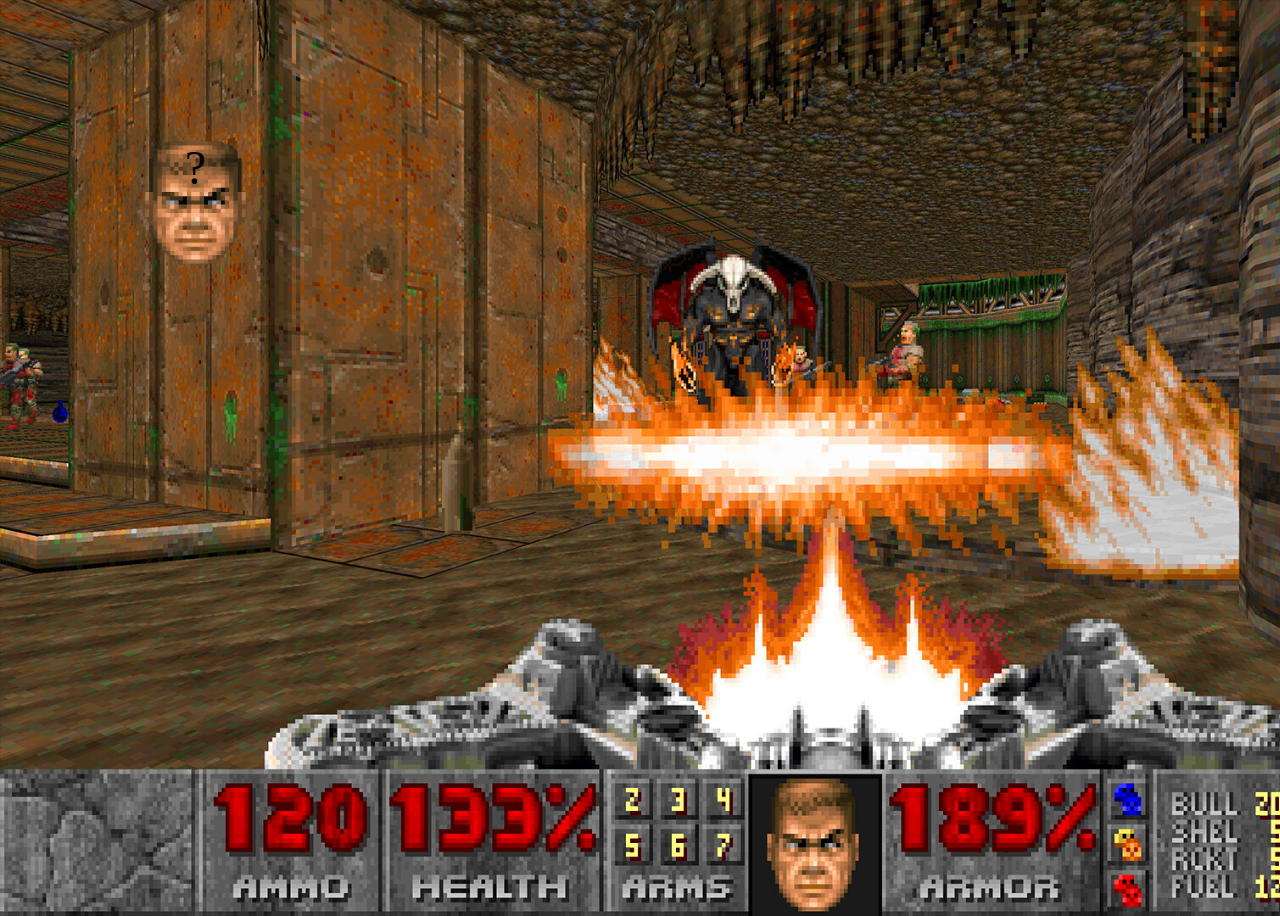
<file: fsd-projects/bouncing-box/index.html>
<!DOCTYPE html>
<html>

<head>
	<meta charset="utf-8">
	<title>Bouncing Box</title>
	<script src="jquery.min.js"></script>
	<style>
		body {
			background-image: url("img/background_bb.jpg");
			background-color: #cccccc;
			 -webkit-background-size: cover;
            -moz-background-size: cover;
            -o-background-size: cover;
            background-size: cover;
		}
		.box {
			width: 111px;
			height: 125px;
			background-image: url("img/doomguy.png");
			font-size: 300%;
			text-align: center;
			user-select: none;
			display: block;
			position: absolute;
			top: 100px;
			/* Change me! */
			left: 0px;
		}

		.board {
			height: 100vh;
		}
	</style>
	<!-- 	<script src="//cdnjs.cloudflare.com/ajax/libs/jquery/2.1.1/jquery.min.js"></script> -->

</head>

<body class="board">
	<!-- HTML for the box -->
	<div class="box">?</div>

	<script>
		(function () {
			'use strict'
			/* global jQuery */

			//////////////////////////////////////////////////////////////////
			/////////////////// SETUP DO NOT DELETE //////////////////////////
			//////////////////////////////////////////////////////////////////

			var box = jQuery('.box');	// reference to the HTML .box element
			var board = jQuery('.board');	// reference to the HTML .board element
			var boardWidth = board.width();	// the maximum X-Coordinate of the screen
			var boardHeight = jQuery(window).height();

			// Every 50 milliseconds, call the update Function (see below)
			setInterval(update, 50);

			// Every time the box is clicked, call the handleBoxClick Function (see below)
			box.on('click', handleBoxClick);

			// moves the Box to a new position on the screen along the X-Axis
			function moveBoxTo(newPositionX, newPositionY) {
				box.css("left", newPositionX);
				box.css("top", newPositionY);
			}

			// changes the text displayed on the Box
			function changeBoxText(newText) {
				box.text(newText);
			}

			//////////////////////////////////////////////////////////////////
			/////////////////// YOUR CODE BELOW HERE /////////////////////////
			//////////////////////////////////////////////////////////////////

			// TODO 2 - Variable declarations 
			var positionX = 0;
			var positionY = 0;
			var points = 0;
			var speedX = 10;
			var speedY = 10;



			/* 
			This Function will be called 20 times/second. Each time it is called,
			it should move the Box to a new location. If the box drifts off the screen
			turn it around! 
			*/
			function update() {
				positionX = positionX + speedX;
				positionY = positionY + speedY;

				moveBoxTo(positionX, positionY);

				if (positionX > boardWidth){
					speedX *= -1
				} else if (positionX < 0) {
					speedX *= -1
				}
				if (positionY > boardHeight){
					speedY *= -1
				} else if (positionY < 0) {
					speedY *= -1
				}


			};

			/* 
			This Function will be called each time the box is clicked. Each time it is called,
			it should increase the points total, increase the speed, and move the box to
			the left side of the screen.
			*/
			function handleBoxClick() {
				//resets box to starting position 
				positionX = 0;
				positionY = 0;

				//score increases
				points ++;
				changeBoxText(points);

				//increases speed
				speedX = 5 * points + 10
				speedY = 5 * points + 10
			};





		})();
	</script>
</body>

</html>
</file>
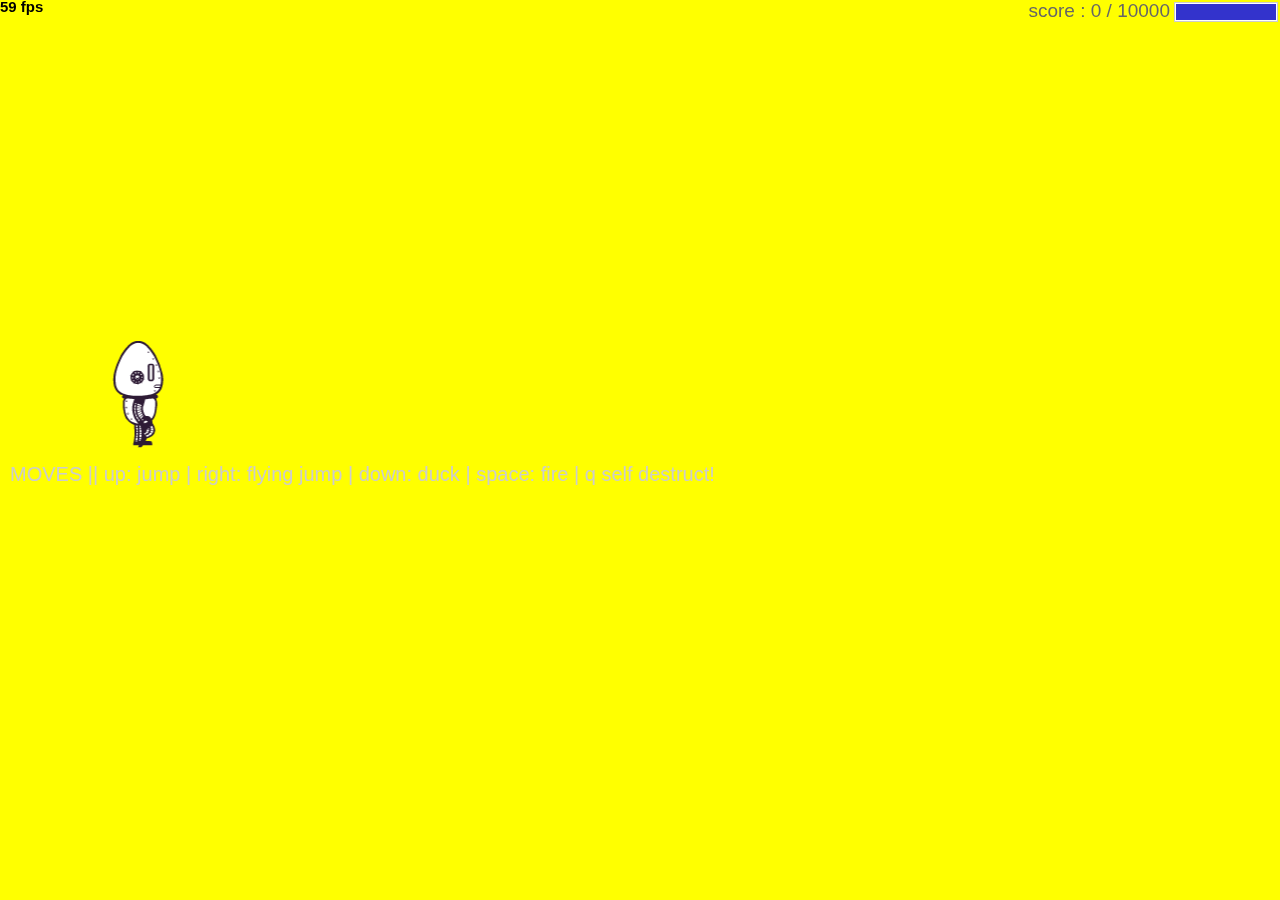
<file: fsd-projects/runtime/index.html>
<!DOCTYPE html>
<html>
  <head>
    <meta charset="utf-8" />

    <title>Operation Spark || Runtime!</title>
    <meta name="description" content="Operation Spark Motion Poem" />
    <meta name="author" content="operationspark.org" />
    <meta name="viewport" content="width=device-width, initial-scale=1.0" />

    <link href="css/bootstrap.min.css" rel="stylesheet" media="screen" />
    <link href="css/style.css" rel="stylesheet" />

    <!-- all core CreateJS and 3rd party libraries are listed here: -->
    <script src="bower_components/lodash/lodash.min.js"></script>
    <script src="bower_components/bluebird/js/browser/bluebird.min.js"></script>
    <script src="js/lib/proton-1.0.0.min.js"></script>
    <script src="bower_components/easeljs/lib/easeljs-0.8.2.min.js"></script>
    <script src="bower_components/PreloadJS/lib/preloadjs-0.6.2.min.js"></script>
    <script src="bower_components/TweenJS/lib/tweenjs.min.js"></script>
    <script src="bower_components/SoundJS/lib/soundjs-0.6.2.min.js"></script>
    <script src="bower_components/opspark-draw/draw.js"></script>
    <script src="bower_components/racket/racket.js"></script>

    <!-- our app javascript code -->
    <script src="js/util/load.js"></script>
    <script src="js/util/spin.min.js"></script>
    <script src="js/util/point.js"></script>
    <script src="js/spritesheet.js"></script>
    <script src="js/world/rules.js"></script>
    <script src="js/particle/particleManager.js"></script>
    <script src="js/orb/orbManager.js"></script>
    <script src="js/projectile/projectileManager.js"></script>
    <script src="js/view/pacifier.js"></script>
    <script src="js/view/background.js"></script>
    <script src="js/view/ground.js"></script>
    <script src="js/view/hud.js"></script>
    <script src="js/player/halle.js"></script>
    <script src="js/player/playerManager.js"></script>
    <script src="js/opspark.js"></script>
    <script src="js/game.js"></script>
    <script src="js/init.js"></script>
    <script src="js/levelData.js"></script>
    <script src="js/runLevels.js"></script>

    <!--Load Additional Scripts Here-->
  </head>
  <body>
    <div id="main">
      <canvas id="canvas" width="500" height="500"></canvas>
    </div>
    <script id="index">
      (function () {
        "use strict";
        background(window);
        makeLevelData(window);
        runLevels(window);
        init(window);
      })();
    </script>
  </body>
</html>
</file>
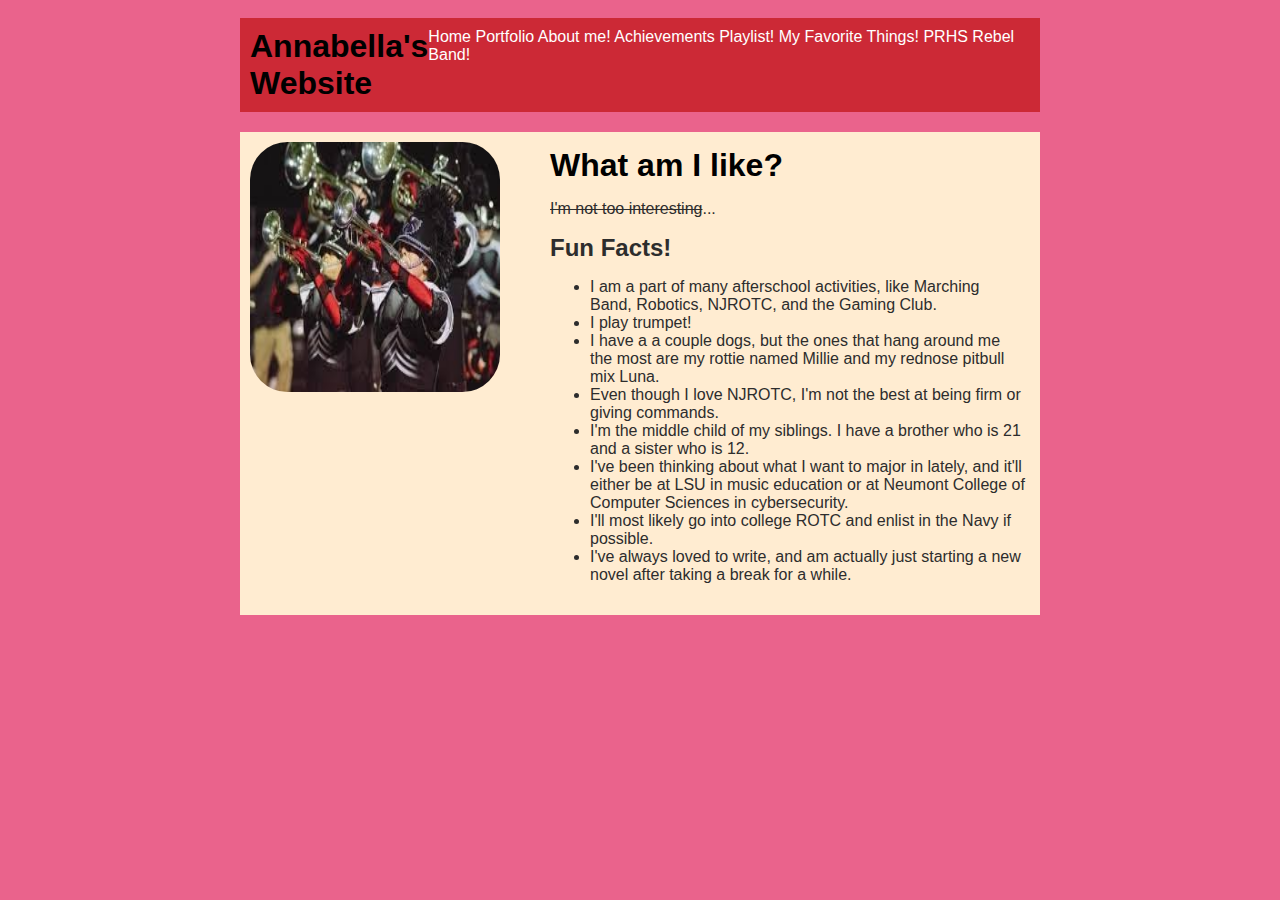
<file: aboutme.html>
<!DOCTYPE html>
<html>
  <head>
    <title>Annabella's Introductory Website</title>
    <link rel="stylesheet" href="style.css"/>
    
  
  </head>

  <body>
    <!-- All content goes here -->
    <div id="all-contents">
      <nav>
        <h1>Annabella's Website</h1>
        <ul-id="nav-li">
          <a href="index.html">Home</a>
          <a href="portfolio.html">Portfolio</a>
          <a href="aboutme.html">About me!</a>
          <a href="achievements.html">Achievements</a>
          <a href="playlist.html">Playlist!</a>
          <a href="favoritethings.html">My Favorite Things!</a>
          <a href="band.html">PRHS Rebel Band!</a>
        </ul-id>
       

      </nav>
      <main> 
        <!--sidebar section-->
        <div class="sidebar">
          <img class="sidebar-img-1" src="images/trumpet.jpeg">
        
        </div>

        <!--content section-->
        <div class="content">
<h1>What am I like?</h1>
      <p><del>I'm not too interesting</del>...</p>
      <div class="Fun facts"></div>
      <h2>Fun Facts!</h2>
      <ul>
        <li>I am a part of many afterschool activities, like Marching Band, Robotics, NJROTC, and the Gaming Club.</li>
        <li>I play trumpet!</li>
        <li>I have a a couple dogs, but the ones that hang around me the most are my rottie named Millie and my rednose pitbull mix Luna.</li>
        <li>Even though I love NJROTC, I'm not the best at being firm or giving commands.</li>
        <li>I'm the middle child of my siblings. I have a brother who is 21 and a sister who is 12.</li>
        <li>I've been thinking about what I want to major in lately, and it'll either be at LSU in music education or at Neumont College of Computer Sciences in cybersecurity.</li>
        <li>I'll most likely go into college ROTC and enlist in the Navy if possible.</li>
        <li>I've always loved to write, and am actually just starting a new novel after taking a break for a while.</li>
      </ul>
      </div>

        </div>
      
    </main>
</file>
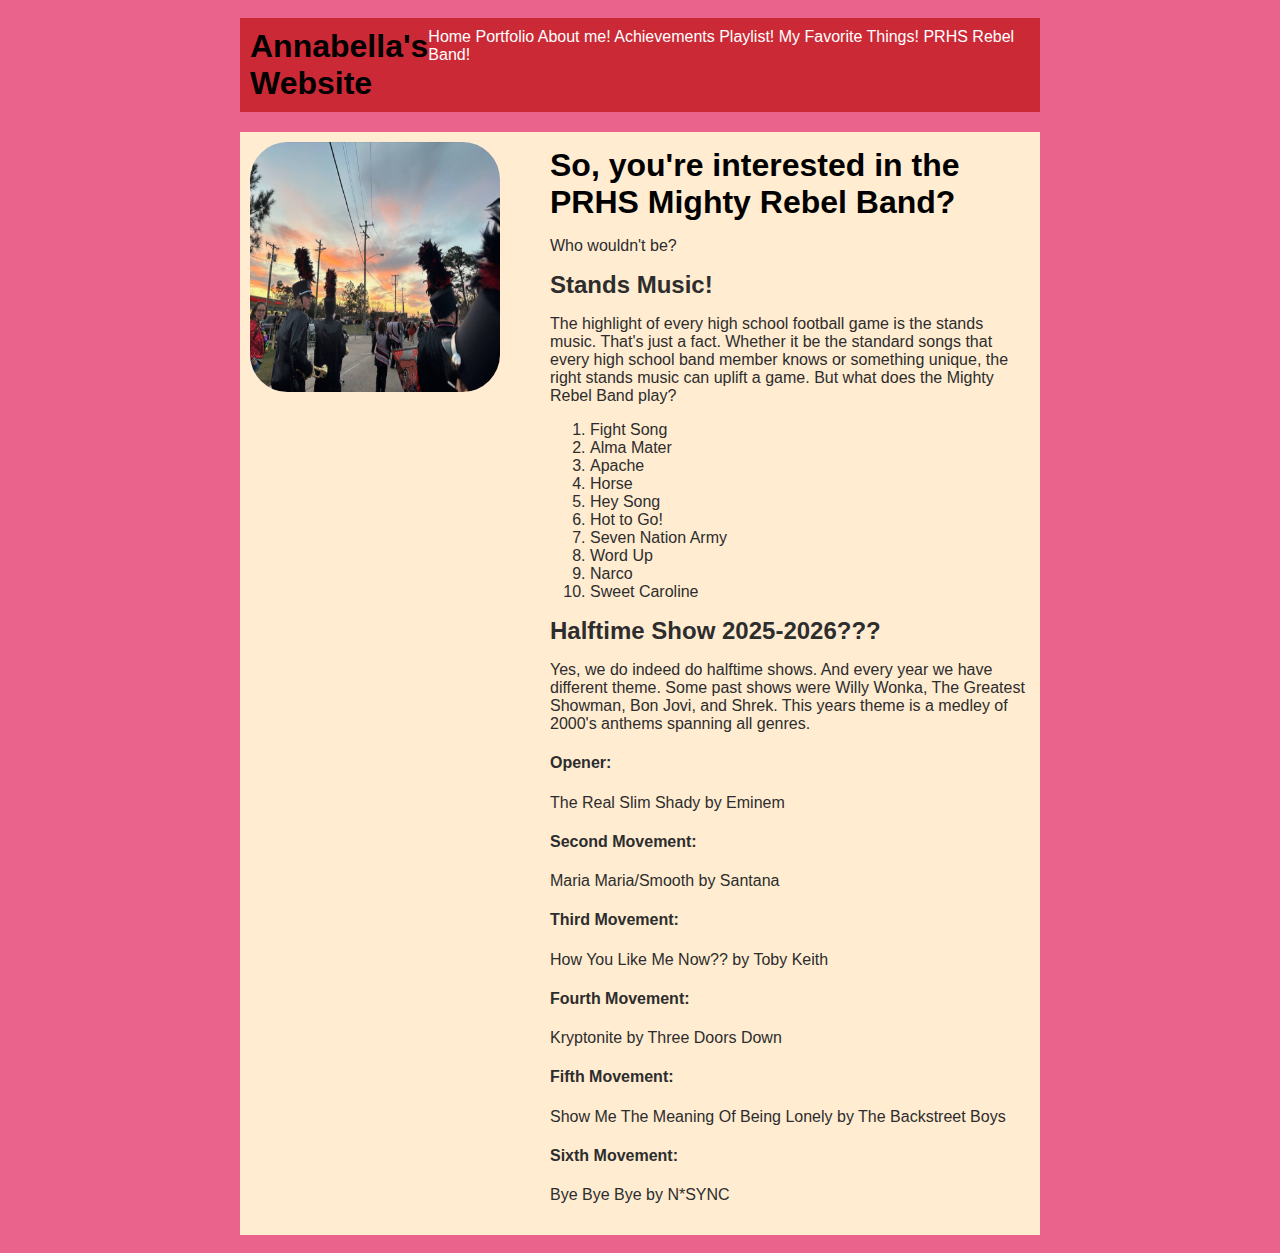
<file: band.html>
<!DOCTYPE html>
<html>
  <head>
    <title>Annabella's Introductory Website</title>
    <link rel="stylesheet" href="style.css"/>
    
  
  </head>

  <body>
    <!-- All content goes here -->
    <div id="all-contents">
      <nav>
        <h1>Annabella's Website</h1>
        <ul-id="nav-li">
          <a href="index.html">Home</a>
          <a href="portfolio.html">Portfolio</a>
          <a href="aboutme.html">About me!</a>
          <a href="achievements.html">Achievements</a>
          <a href="playlist.html">Playlist!</a>
          <a href="favoritethings.html">My Favorite Things!</a>
          <a href="band.html">PRHS Rebel Band!</a>
        </ul-id>
       

      </nav>
      <main> 
        <!--sidebar section-->
        <div class="sidebar">
          <img class="sidebar-img-1" src="images/band.jpeg">
        
        </div>

        <!--content section-->
        <div class="content">
<h1>So, you're interested in the PRHS Mighty Rebel Band?</h1>
<p>Who wouldn't be?</p>
      <div class="band"></div>
      <h2>Stands Music!</h2>
      <p>The highlight of every high school football game is the stands music. That's just a fact. Whether it be the standard songs that every high school band member knows or something unique, the right stands music can uplift a game. But what does the Mighty Rebel Band play?</p>
      <ol>
        <li>Fight Song</li>
        <li>Alma Mater</li>
        <li>Apache</li>
        <li>Horse</li>
        <li>Hey Song</li>
        <li>Hot to Go!</li>
        <li>Seven Nation Army</li>
        <li>Word Up</li>
        <li>Narco</li>
        <li>Sweet Caroline</li>

      </ol>
      <h2>Halftime Show 2025-2026???</h2>
      <p>Yes, we do indeed do halftime shows. And every year we have different theme. Some past shows were Willy Wonka, The Greatest Showman, Bon Jovi, and Shrek. This years theme is a medley of 2000's anthems spanning all genres.</p>
      <h4>Opener:</h4>
      <p>The Real Slim Shady by Eminem</p>
      <h4>Second Movement:</h4>
      <p>Maria Maria/Smooth by Santana</p>
      <h4>Third Movement:</h4>
      <p>How You Like Me Now?? by Toby Keith</p>
      <h4>Fourth Movement:</h4>
      <p>Kryptonite by Three Doors Down</p>
      <h4>Fifth Movement:</h4>
      <p>Show Me The Meaning Of Being Lonely by The Backstreet Boys</p>
      <h4>Sixth Movement:</h4>
      <p>Bye Bye Bye by N*SYNC</p>

        </div>
      
    </main>
    </div>
  </body>
</html>
</file>
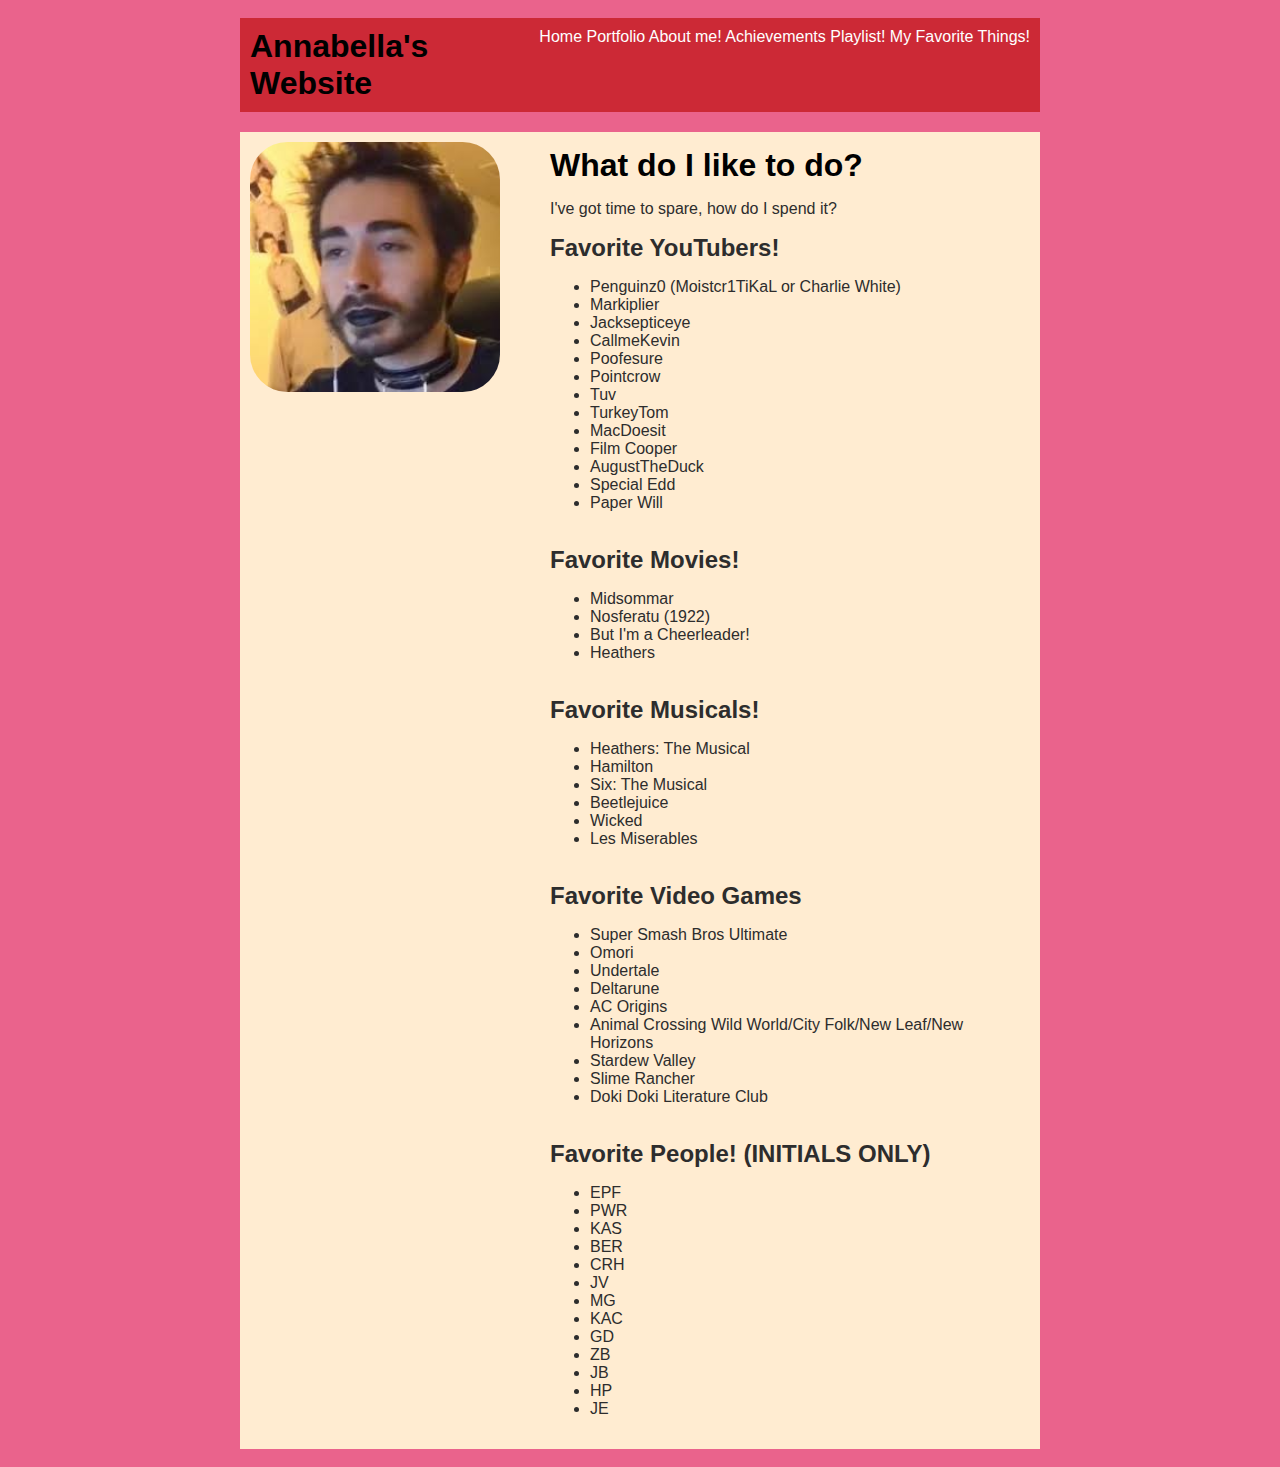
<file: favoritethings.html>
<!DOCTYPE html>
<html>
  <head>
    <title>Annabella's Introductory Website</title>
    <link rel="stylesheet" href="style.css"/>
    
  
  </head>

  <body>
    <!-- All content goes here -->
    <div id="all-contents">
      <nav>
        <h1>Annabella's Website</h1>
        <ul-id="nav-li">
          <a href="index.html">Home</a>
          <a href="portfolio.html">Portfolio</a>
          <a href="aboutme.html">About me!</a>
          <a href="achievements.html">Achievements</a>
          <a href="playlist.html">Playlist!</a>
          <a href="favoritethings.html">My Favorite Things!</a>
        </ul-id>
       

      </nav>
      <main> 
        <!--sidebar section-->
        <div class="sidebar">
          <img class="sidebar-img-1" src="images/charlie.jpg">
        </div>

        <!--content section-->
        <div class="content">
<h1>What do I like to do?</h1>
<p>I've got time to spare, how do I spend it?</p>
      <div class="favoritethings"></div>
      <h2>Favorite YouTubers!</h2>
      <ul>
        <li>Penguinz0 (Moistcr1TiKaL or Charlie White)</li>
        <li>Markiplier</li>
        <li>Jacksepticeye</li>
        <li>CallmeKevin</li>
        <li>Poofesure</li>
        <li>Pointcrow</li>
        <li>Tuv</li>
        <li>TurkeyTom</li>
        <li>MacDoesit</li>
        <li>Film Cooper</li>
        <li>AugustTheDuck</li>
        <li>Special Edd</li>
        <li>Paper Will</li>
        </ul>
        <br>
        <h2>Favorite Movies!</h2>
        <ul>
            <li>Midsommar</li>
            <li>Nosferatu (1922)</li>
            <li>But I'm a Cheerleader!</li>
            <li>Heathers</li>
        </ul>
        <br>
        <h2>Favorite Musicals!</h2>
        <ul>
          <li>Heathers: The Musical</li>
          <li>Hamilton</li>
          <li>Six: The Musical</li>
          <li>Beetlejuice</li>
          <li>Wicked</li>
          <li>Les Miserables</li>
        </ul>
        <br>
        <h2>Favorite Video Games</h2>
        <ul>
          <li>Super Smash Bros Ultimate</li>
          <li>Omori</li>
          <li>Undertale</li>
          <li>Deltarune</li>
          <li>AC Origins</li>
          <li>Animal Crossing Wild World/City Folk/New Leaf/New Horizons</li>
          <li>Stardew Valley</li>
          <li>Slime Rancher</li>
          <li>Doki Doki Literature Club</li>

        </ul>
        <br>
        <h2>Favorite People! (INITIALS ONLY)</h2>
        <ul>
          <li>EPF</li>
          <li>PWR</li>
          <li>KAS</li>
          <li>BER</li>
          <li>CRH</li>
          <li>JV</li>
          <li>MG</li>
          <li>KAC</li>
          <li>GD</li>
          <li>ZB</li>
          <li>JB</li>
          <li>HP</li>
          <li>JE</li>
        </ul>


        </ul>
      </ul>
      </div>

        </div>
      
    </main>
</file>
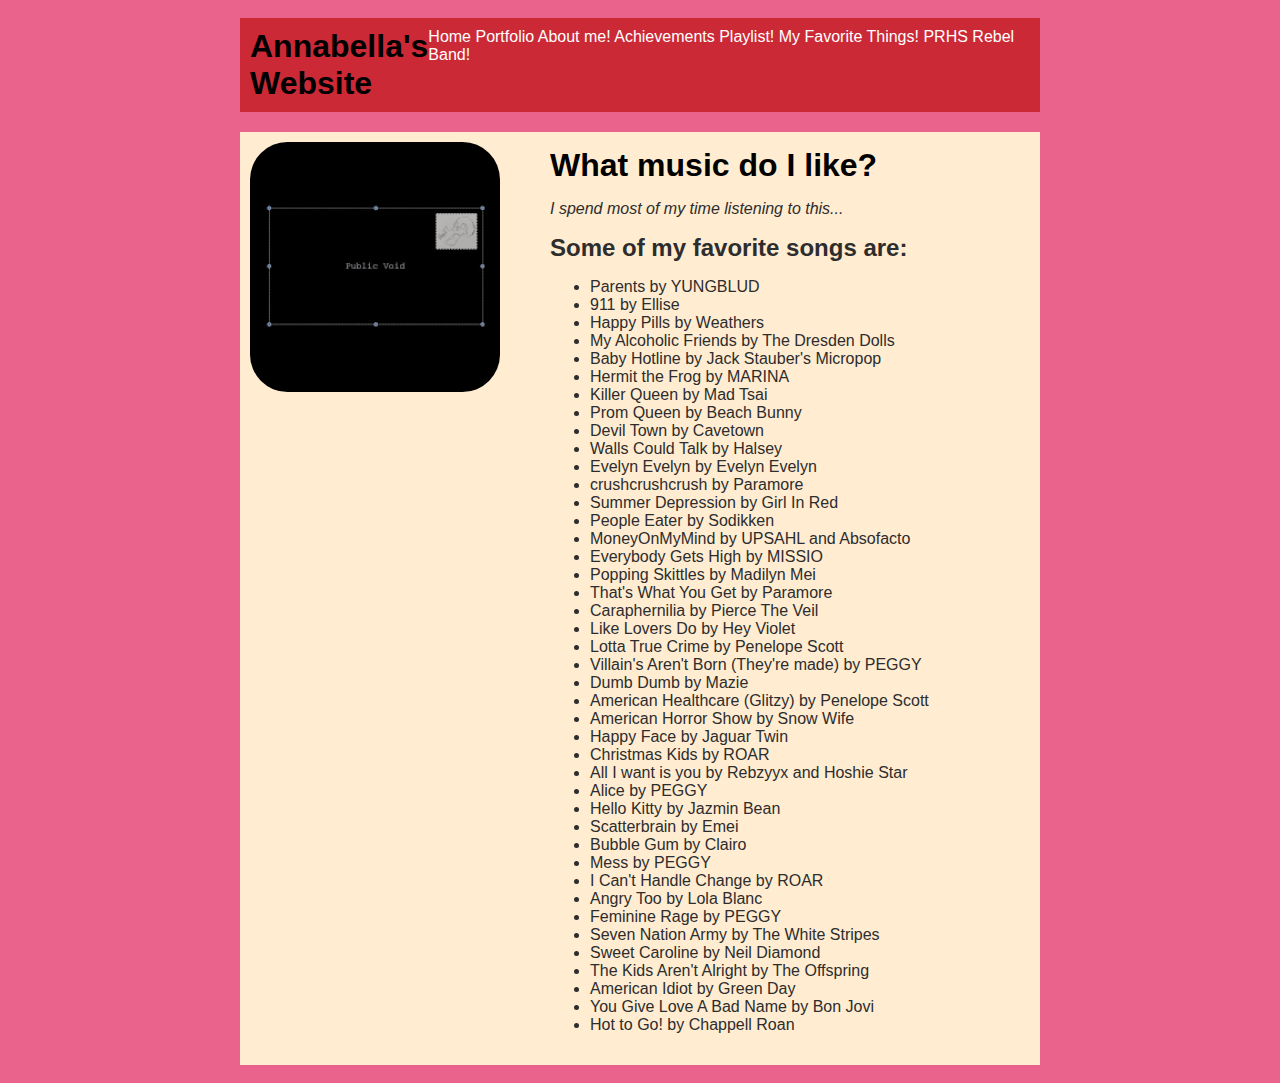
<file: playlist.html>
<!DOCTYPE html>
<html>
  <head>
    <title>Annabella's Introductory Website</title>
    <link rel="stylesheet" href="style.css"/>
    
  
  </head>

  <body>
    <!-- All content goes here -->
    <div id="all-contents">
      <nav>
        <h1>Annabella's Website</h1>
        <ul-id="nav-li">
          <a href="index.html">Home</a>
          <a href="portfolio.html">Portfolio</a>
          <a href="aboutme.html">About me!</a>
          <a href="achievements.html">Achievements</a>
          <a href="playlist.html">Playlist!</a>
          <a href="favoritethings.html">My Favorite Things!</a>
          <a href="band.html">PRHS Rebel Band!</a>
        </ul-id>
       

      </nav>
      <main> 
        <!--sidebar section-->
        <div class="sidebar">
          <img class="sidebar-img-1" src="images/public void.png">
        
        </div>

        <!--content section-->
        <div class="content">
<h1>What music do I like?</h1>
<p><i>I spend most of my time listening to this...</i></p>
      <div class="favorite songs"></div>
      <h2>Some of my favorite songs are:</h2>
      <ul>
        <li>Parents by YUNGBLUD</li>
        <li>911 by Ellise</li>
        <li>Happy Pills by Weathers</li>
        <li>My Alcoholic Friends by The Dresden Dolls</li>
        <li>Baby Hotline by Jack Stauber's Micropop</li>
        <li>Hermit the Frog by MARINA</li>
        <li>Killer Queen by Mad Tsai</li>
        <li>Prom Queen by Beach Bunny</li>
        <li>Devil Town by Cavetown</li>
        <li>Walls Could Talk by Halsey</li>
        <li>Evelyn Evelyn by Evelyn Evelyn</li>
        <li>crushcrushcrush by Paramore</li>
        <li>Summer Depression by Girl In Red</li>
        <li>People Eater by Sodikken</li>
        <li>MoneyOnMyMind by UPSAHL and Absofacto</li>
        <li>Everybody Gets High by MISSIO</li>
        <li>Popping Skittles by Madilyn Mei</li>
        <li>That's What You Get by Paramore</li>
        <li>Caraphernilia by Pierce The Veil</li>
        <li>Like Lovers Do by Hey Violet</li>
        <li>Lotta True Crime by Penelope Scott</li>
        <li>Villain's Aren't Born (They're made) by PEGGY</li>
        <li>Dumb Dumb by Mazie</li>
        <li>American Healthcare (Glitzy) by Penelope Scott</li>
        <li>American Horror Show by Snow Wife</li>
        <li>Happy Face by Jaguar Twin</li>
        <li>Christmas Kids by ROAR</li>
        <li>All I want is you by Rebzyyx and Hoshie Star</li>
        <li>Alice by PEGGY</li>
        <li>Hello Kitty by Jazmin Bean</li>
        <li>Scatterbrain by Emei</li>
        <li>Bubble Gum by Clairo</li>
        <li>Mess by PEGGY</li>
        <li>I Can't Handle Change by ROAR</li>
        <li>Angry Too by Lola Blanc</li>
        <li>Feminine Rage by PEGGY</li>
        <li>Seven Nation Army by The White Stripes</li>
        <li>Sweet Caroline by Neil Diamond</li>
        <li>The Kids Aren't Alright by The Offspring</li>
        <li>American Idiot by Green Day</li>
        <li>You Give Love A Bad Name by Bon Jovi</li>
        <li>Hot to Go! by Chappell Roan</li>
      </ul>
      </div>

        </div>
      
    </main>
</file>
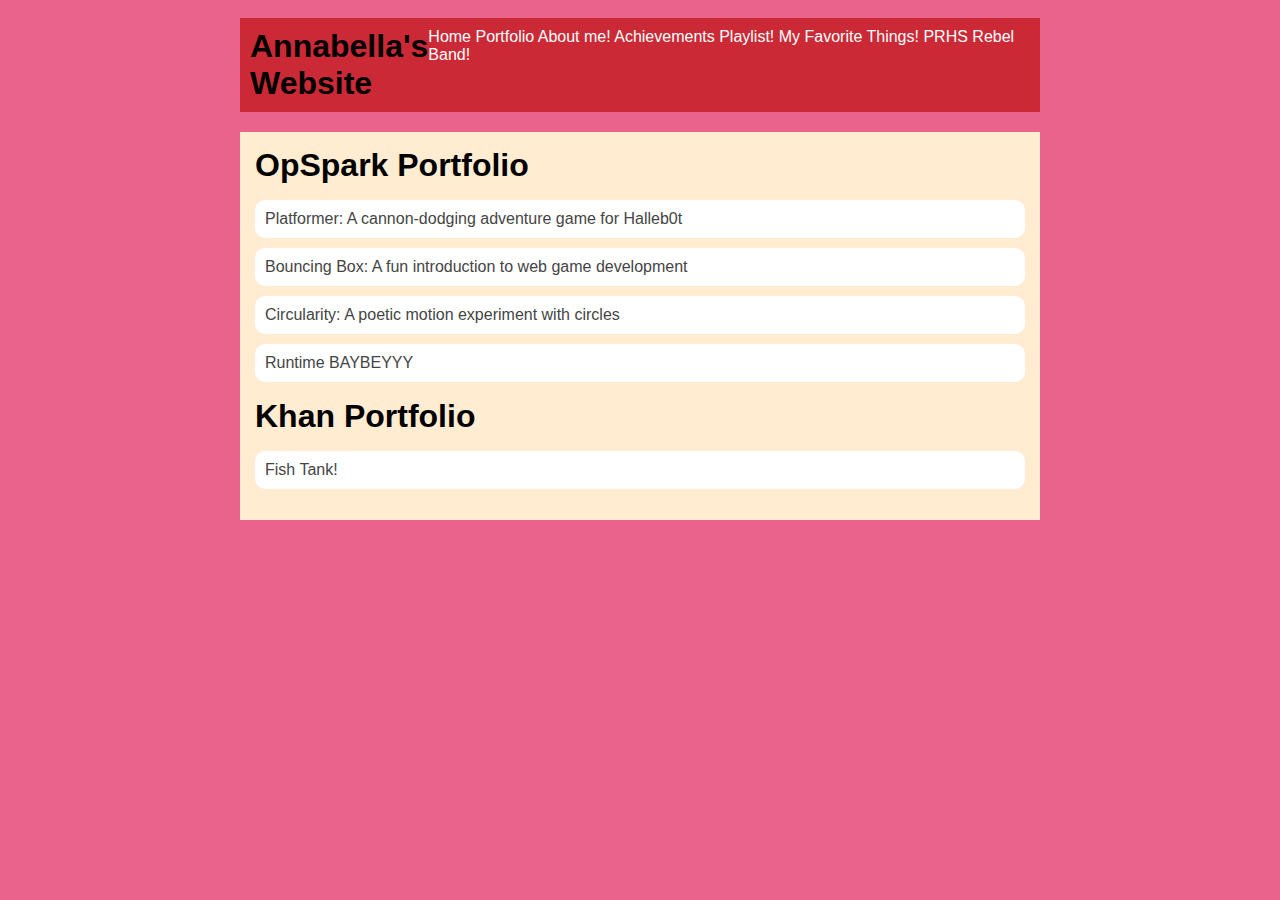
<file: portfolio.html>
<!DOCTYPE html>
<html>
  <head>
    <title>Annabella's Introductory Website</title>
    <link rel="stylesheet" href="style.css"/>
    
  
  </head>

  <body>
    <!-- All content goes here -->
    <div id="all-contents">
      <nav>
        <h1>Annabella's Website</h1>
        <ul-id="nav-li">
          <a href="index.html">Home</a>
          <a href="portfolio.html">Portfolio</a>
          <a href="aboutme.html">About me!</a>
          <a href="achievements.html">Achievements</a>
          <a href="playlist.html">Playlist!</a>
          <a href="favoritethings.html">My Favorite Things!</a>
          <a href="band.html">PRHS Rebel Band!</a>
        </ul-id>
       

      </nav>
      <main>
        <div class="content">
    <h1>OpSpark Portfolio</h1>
    <ul id="portfolio">
        <li>
  <a href="fsd-projects/platformer/">Platformer: A cannon-dodging adventure game for Halleb0t</a>
</li>
<li>
  <a href="fsd-projects/bouncing-box/">Bouncing Box: A fun introduction to web game development</a>
</li>
<li>
  <a href="fsd-projects/circularity/">Circularity: A poetic motion experiment with circles</a>
</li>
<li>
  <a href="fsd-projects/runtime">Runtime BAYBEYYY</a>
</li>
        </ul>

    <h1>Khan Portfolio</h1>
    <ul id="portfolio">
        <li><a href = "https://www.khanacademy.org/computer-programming/huntin/6366306786983936">Fish Tank!</a></li>
  
        </ul>

      </main>
    </div>
  </body>
</html>
</file>
<file: fsd-projects/runtime/css/style.css>
body, html {
    width: 100%;
    height: 100%;
    margin: 0;
    padding: 0;
    overflow: hidden;
    -moz-user-select: none;
    -webkit-user-select: none;
    -ms-user-select: none;
}
canvas {
    -moz-user-select: none;
    -webkit-user-select: none;
    -ms-user-select: none;
    position:absolute;
}
</file>
<file: style.css>
body {
    background: #EA638C;
    color: rgb(45, 45, 45);
    padding: 10px;
    font-family: Arial, sans-serif;
}

#all-contents {
    max-width: 800px;
    margin: auto;
}

/* navigation menu */
nav {
    background: #CC2936;
    margin: 0 auto;
    display: flex;
    padding: 10px;
    margin-bottom: 20px;
}

h1 {
    display: flex;
    align-items: center;
    color: black;
    flex: 1;
    margin: 0;
}

#nav-ul {
    list-style-type: none;
    margin: 0;
    padding: 0;
    display: flex;
}

.nav-li {
    display: inline-block;
    padding: 10px;
}

a {
    text-decoration: none;
    color: #ffffff;
}

/* main container area beneath menu */
main {
    background: #FFECD1;
    display: flex;
    margin-top: 20px;
}

.sidebar {
    margin-right: 25px;
    padding: 10px;
}

.sidebar-img {
    width: 200px;
}

.content {
    flex: 1;
    padding: 15px;
}

/* interests section styles */
#interests {
    border: 4px silver ridge;
    padding: 8px;
    margin-top: 20px;
}

h2, h3 {
    margin: 0px;
}

.sidebar-img-1 {
    height: 250px;
    width: 250px;
    border-radius: 15%;
}

.content h1 {
  color: black;
}

#portfolio {
  list-style-type: none;
  padding-left: 0;
}

#portfolio li {
  background: #fff;
  padding: 10px;
  border-radius: 10px;
  margin-bottom: 10px;
}

#portfolio li:hover {
  background: #eee;
}

#portfolio a {
  text-decoration: none;
  color: #454545;
}
</file>
